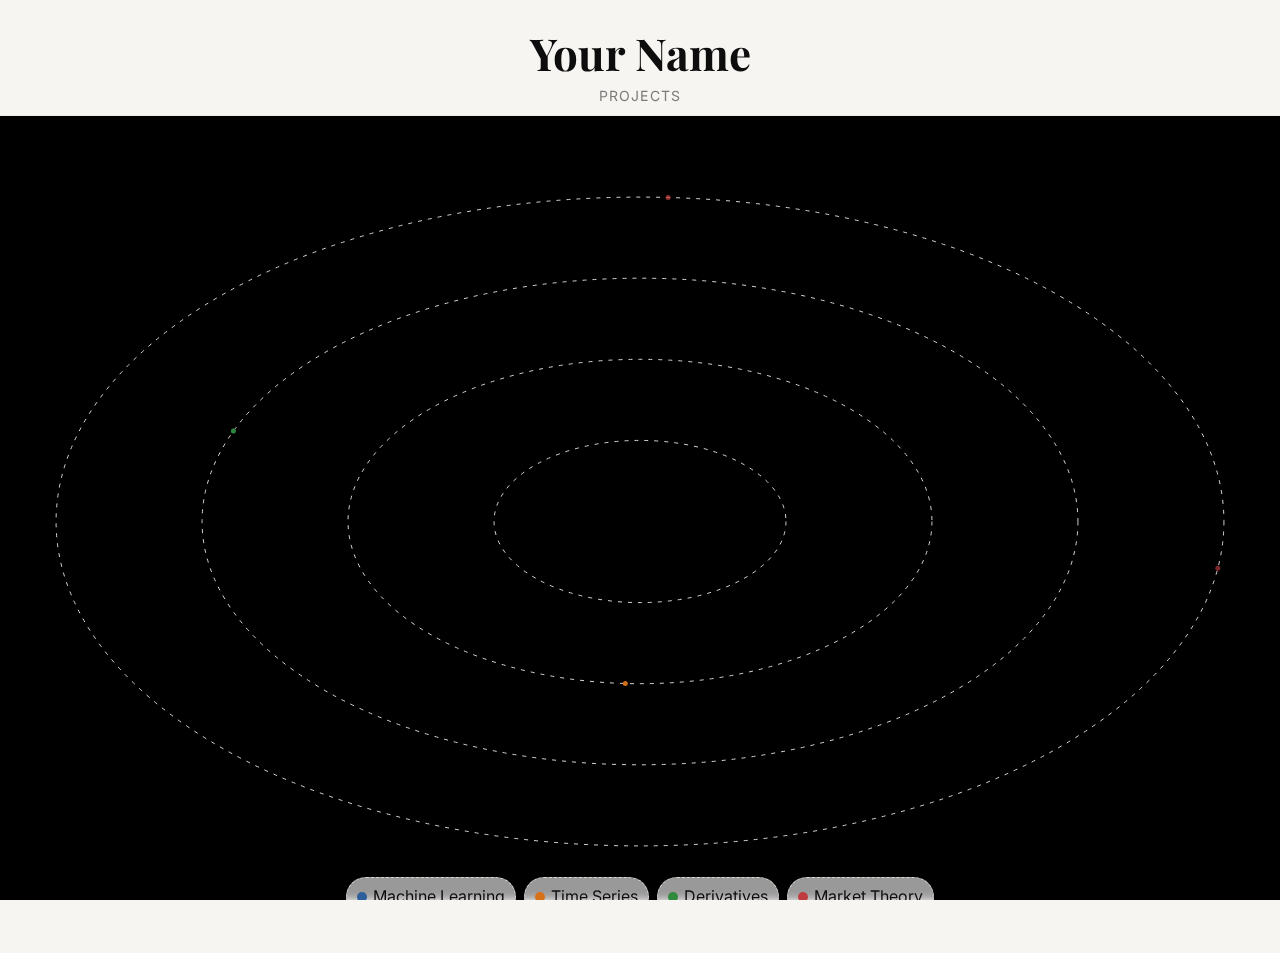
<file: index.html>
<!DOCTYPE html>
<html lang="en">
<head>
  <meta charset="UTF-8" />
  <meta name="viewport" content="width=device-width, initial-scale=1" />
  <title>Quant Portfolio</title>
  <link rel="preconnect" href="https://fonts.googleapis.com">
  <link rel="preconnect" href="https://fonts.gstatic.com" crossorigin>
  <link href="https://fonts.googleapis.com/css2?family=Inter:wght@400;600&family=Playfair+Display:wght@600;700&display=swap" rel="stylesheet">
  <link rel="stylesheet" href="assets/style.css" />
</head>
<body class="home">
  <header class="hero">
    <h1 class="hero__name" id="your-name">Your Name</h1>
    <div class="hero__sub">Projects</div>
  </header>

  <main class="canvas-wrap">
    <canvas id="cosmic"></canvas>
    <div class="legend" id="legend"></div>
    <div id="tooltip" class="tooltip" style="display:none;"></div>
  </main>

  <footer class="site-footer">
    <span>Click a dot to open a project.</span>
  </footer>

  <script src="js/home.js"></script>
</body>
</html>
</file>
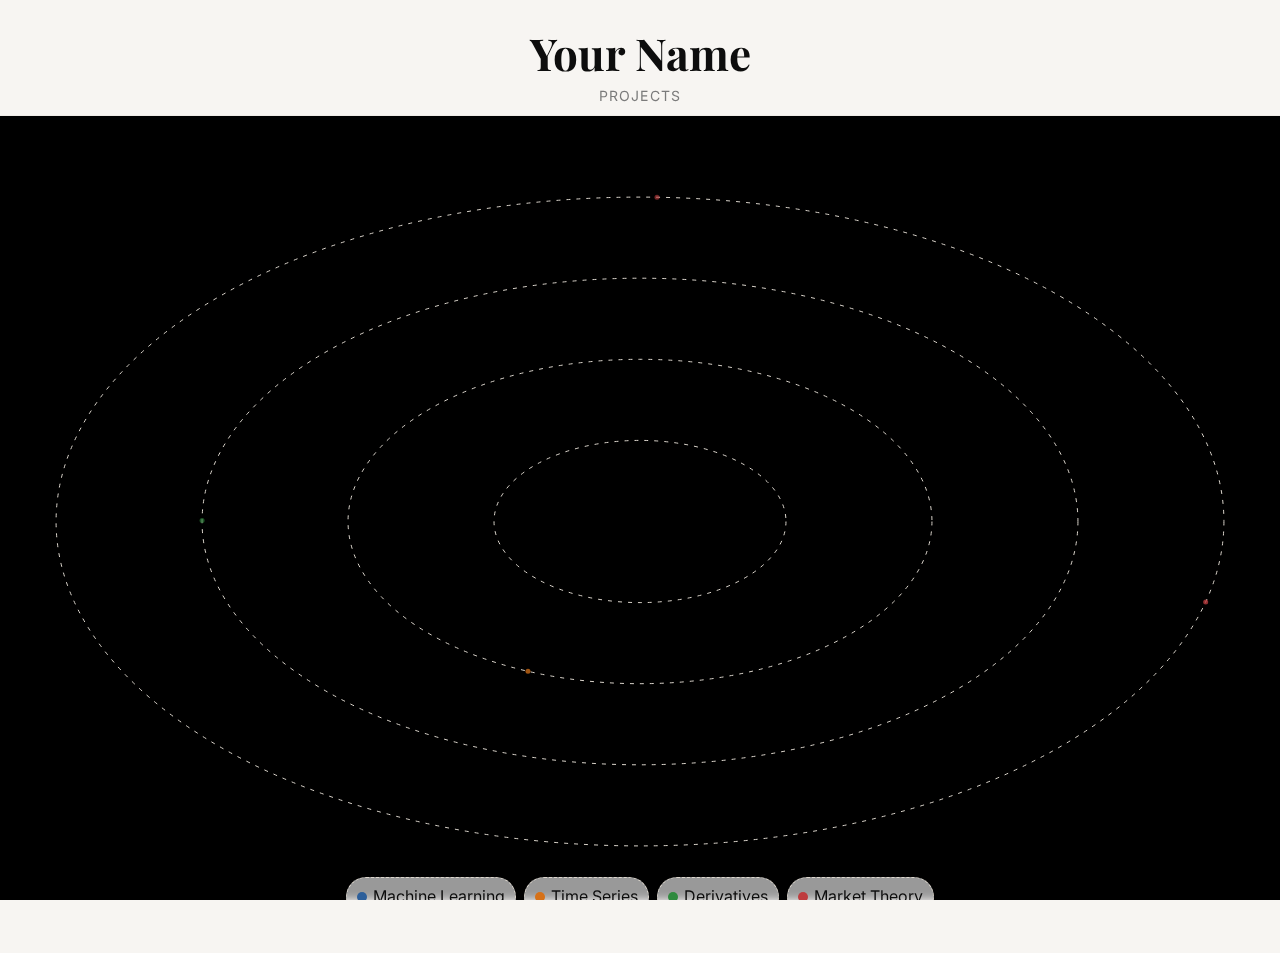
<file: portfolio/index.html>
<!DOCTYPE html>
<html>
  <head>
    <meta charset="utf-8">
    <title>Redirecting...</title>
    <link rel="canonical" href="https://smar-01.github.io/"/>
    <meta http-equiv="refresh" content="0; url=https://smar-01.github.io/" />
  </head>
  <body>
    <h1>Redirecting to portfolio...</h1>
    <p>If you are not redirected, <a href="https://smar-01.github.io/">click here to go to the portfolio</a>.</p>
  </body>
</html>
</file>
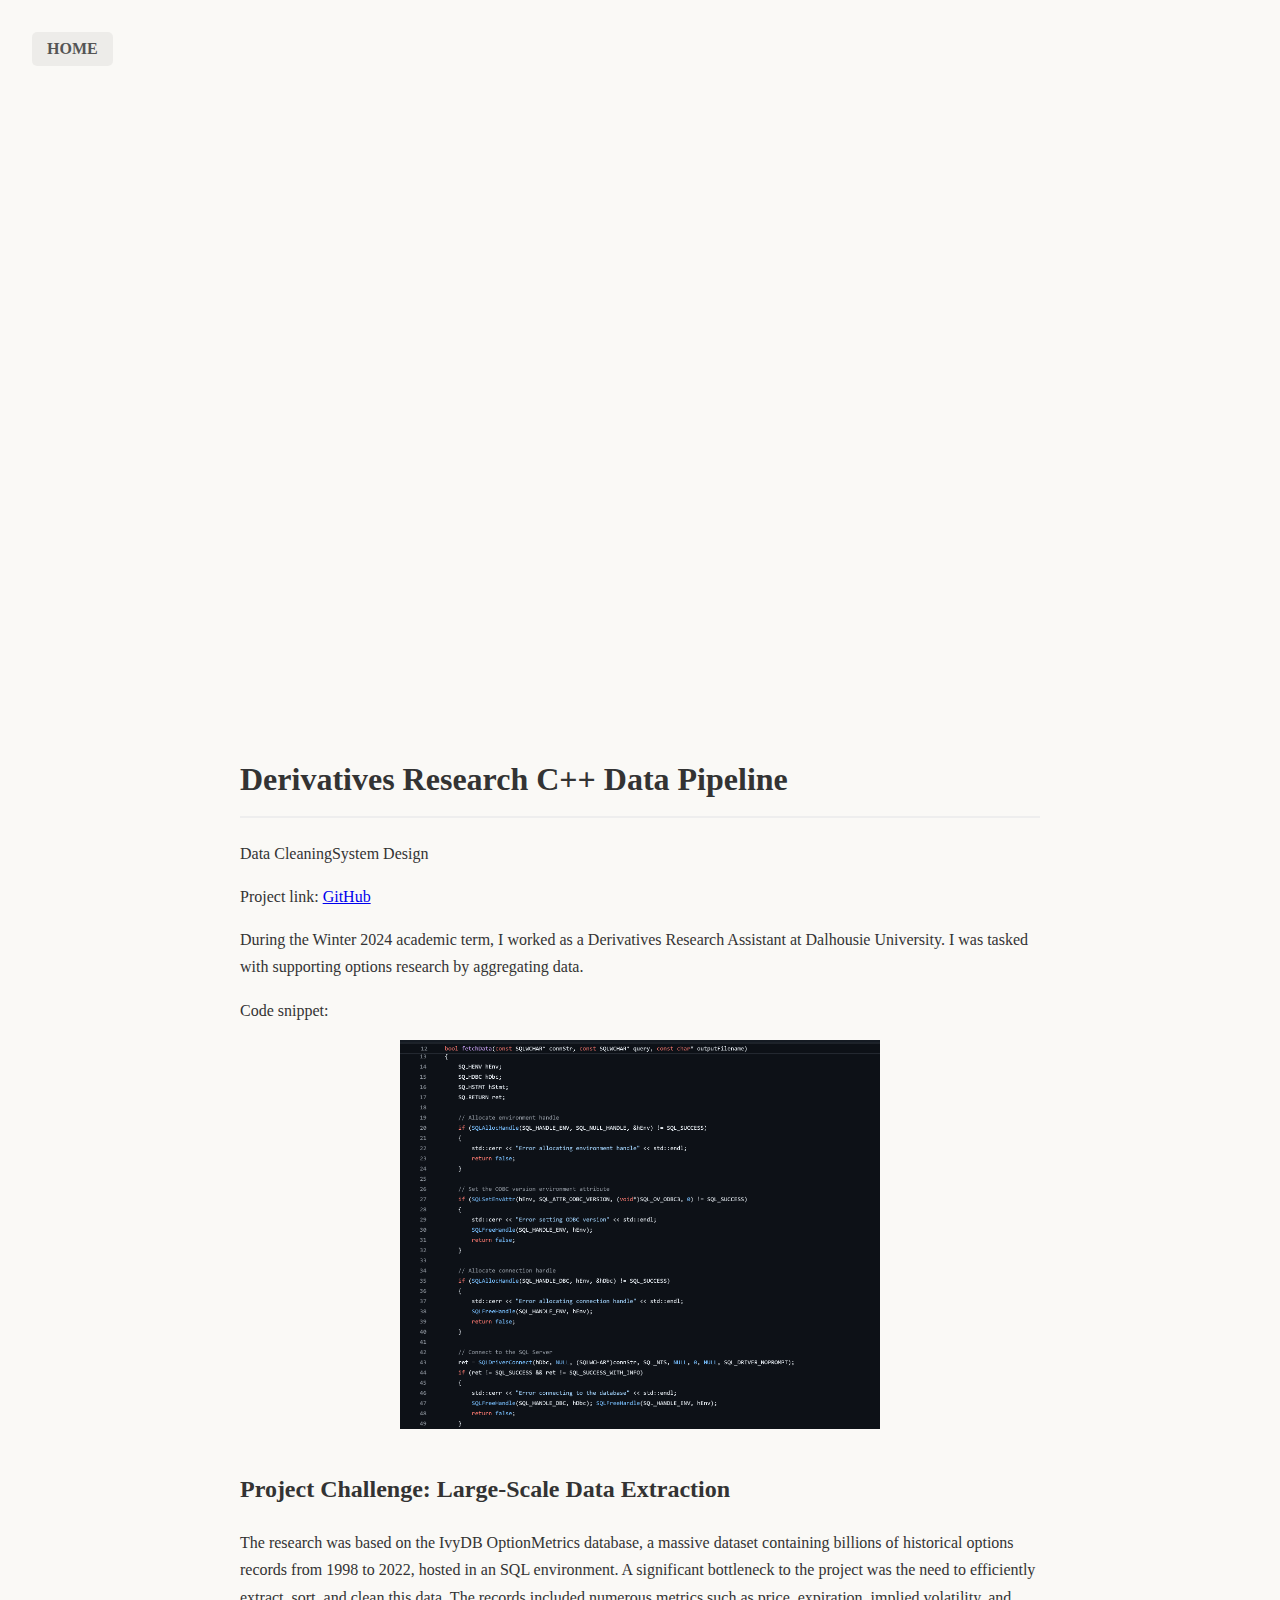
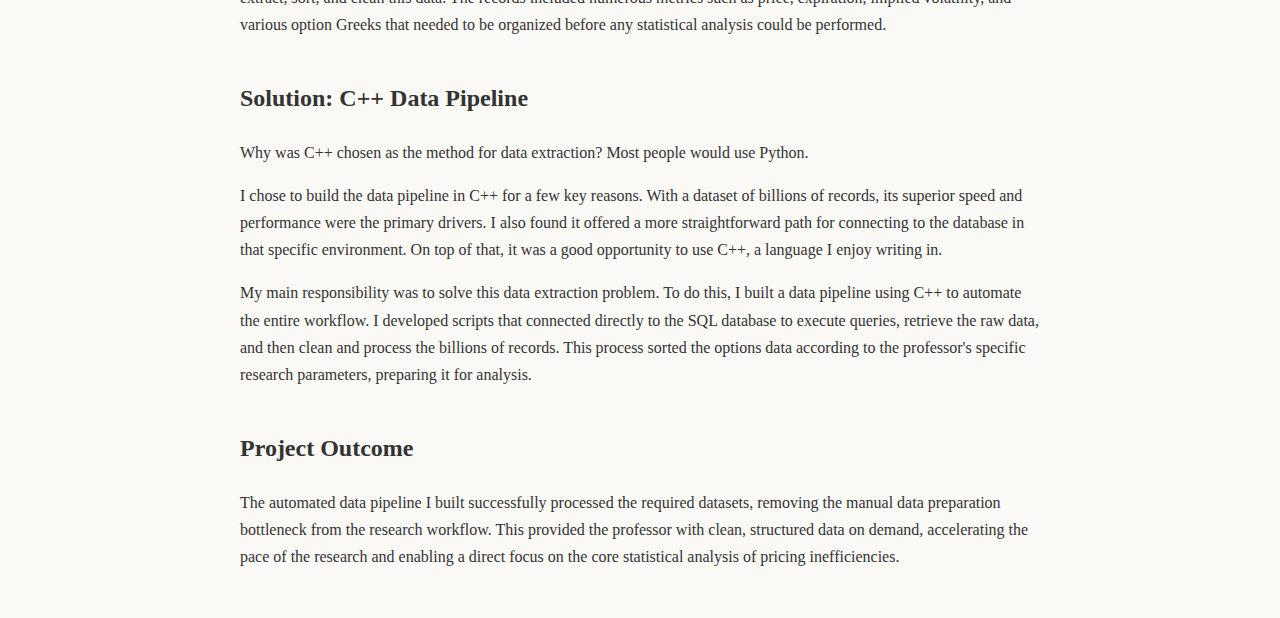
<file: derivatives-data-pipeline.html>
<!DOCTYPE html>
<html lang="en">
<head>
    <meta charset="UTF-8">
    <meta name="viewport" content="width=device-width, initial-scale-1.0">
    <title>Derivatives C++ Data Pipeline</title>
    <link rel="stylesheet" href="style.css">
</head>
<body>
    <header class="project-page-header">
        <div class="container">
            <a href="index.html" class="home-button">HOME</a>
        </div>
    </header>

    <div class="container">
        <main class="markdown-content">


<h1>Derivatives Research C++ Data Pipeline</h1>
<span class="category-tag">Data Cleaning</span><span class="category-tag">System Design</span>

<p>
    Project link: <a href="https://github.com/smar-01/Derivative-Pricing-Historical-Analysis/tree/main" target="_blank" rel="noopener noreferrer">GitHub</a>
</p>

<p>
    During the Winter 2024 academic term, I worked as a Derivatives Research Assistant at Dalhousie University. I was tasked with supporting options research by aggregating data.
</p>

<p>
    Code snippet:
</p>
<img src="derivatives-data-pipeline/1-1.png" style="width:60%; max-width:800px; display:block; margin:1em auto;">

<h2>Project Challenge: Large-Scale Data Extraction</h2>
<p>
    The research was based on the IvyDB OptionMetrics database, a massive dataset containing billions of historical options records from 1998 to 2022, hosted in an SQL environment. A significant bottleneck to the project was the need to efficiently extract, sort, and clean this data. The records included numerous metrics such as price, expiration, implied volatility, and various option Greeks that needed to be organized before any statistical analysis could be performed.
</p>

<h2>Solution: C++ Data Pipeline</h2>
<p>
    Why was C++ chosen as the method for data extraction? Most people would use Python.
    
</p>

<p>
    I chose to build the data pipeline in C++ for a few key reasons. With a dataset of billions of records, its superior speed and performance were the primary drivers. I also found it offered a more straightforward path for connecting to the database in that specific environment. On top of that, it was a good opportunity to use C++, a language I enjoy writing in.
</p>
<p>
    My main responsibility was to solve this data extraction problem. To do this, I built a data pipeline using C++ to automate the entire workflow. I developed scripts that connected directly to the SQL database to execute queries, retrieve the raw data, and then clean and process the billions of records. This process sorted the options data according to the professor's specific research parameters, preparing it for analysis.
</p>


<h2>Project Outcome</h2>
<p>
    The automated data pipeline I built successfully processed the required datasets, removing the manual data preparation bottleneck from the research workflow. This provided the professor with clean, structured data on demand, accelerating the pace of the research and enabling a direct focus on the core statistical analysis of pricing inefficiencies.
</p>


</main>
    </div>
</body>
</html>
</file>
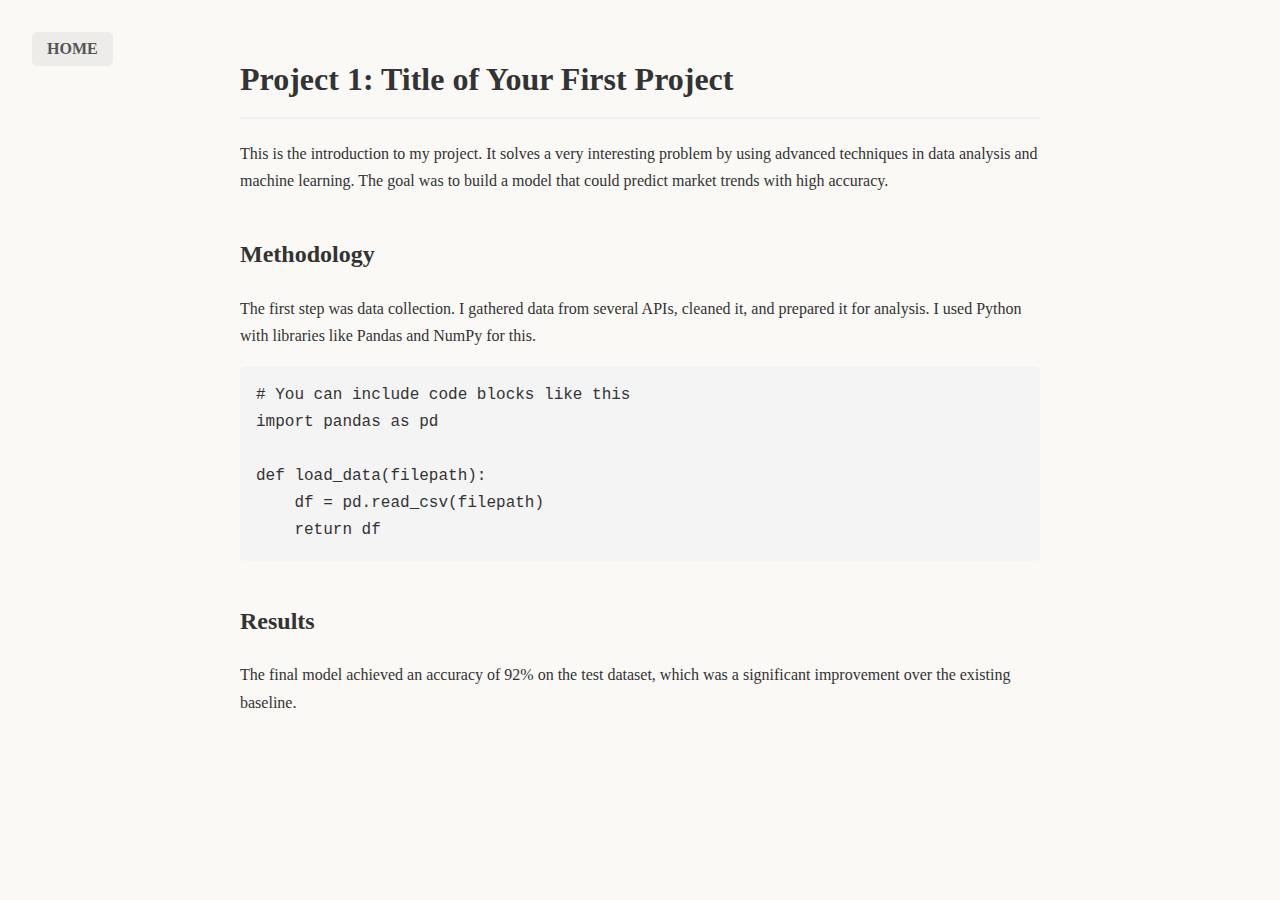
<file: project1.html>
<!-- 
    File: project1.html (Template for your project pages)
    COPY this file to create project2.html, project3.html, etc.
    Then, just change the content inside the <main> section.
-->
<!DOCTYPE html>
<html lang="en">
<head>
    <meta charset="UTF-8">
    <meta name="viewport" content="width=device-width, initial-scale=1.0">
    <title>Project 1</title>
    <link rel="stylesheet" href="style.css">
</head>
<body>
    <!-- This button returns to the homepage -->
    <a href="index.html" class="home-button">HOME</a>

    <div class="container">
        <!-- All your project content goes inside this <main> tag -->
        <main class="markdown-content">
            
            <h1>Project 1: Title of Your First Project</h1>

            <p>
                This is the introduction to my project. It solves a very interesting problem by using
                advanced techniques in data analysis and machine learning. The goal was to build a
                model that could predict market trends with high accuracy.
            </p>

            <h2>Methodology</h2>
            <p>
                The first step was data collection. I gathered data from several APIs, cleaned it, and
                prepared it for analysis. I used Python with libraries like Pandas and NumPy for this.
            </p>

            <pre><code># You can include code blocks like this
import pandas as pd

def load_data(filepath):
    df = pd.read_csv(filepath)
    return df</code></pre>

            <h2>Results</h2>
            <p>
                The final model achieved an accuracy of 92% on the test dataset, which was a significant
                improvement over the existing baseline.
            </p>

        </main>
    </div>
</body>
</html>
</file>
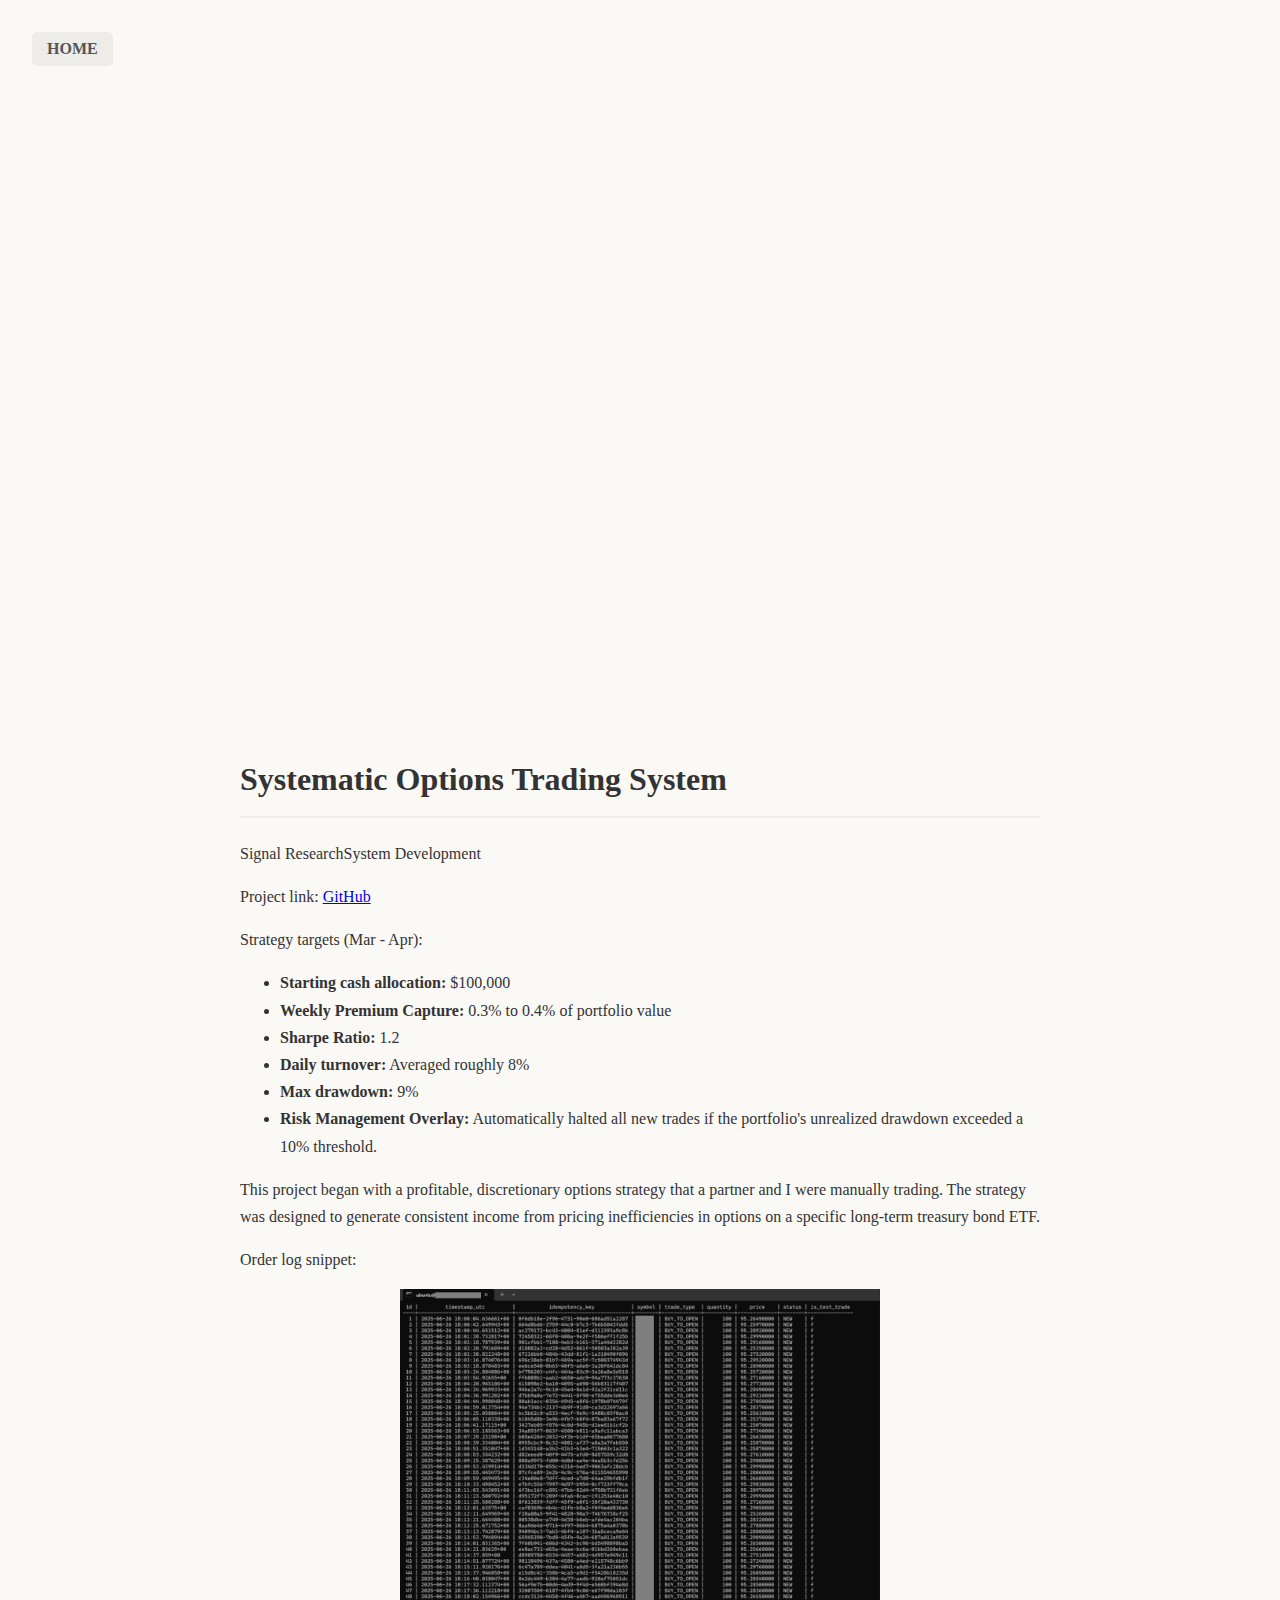
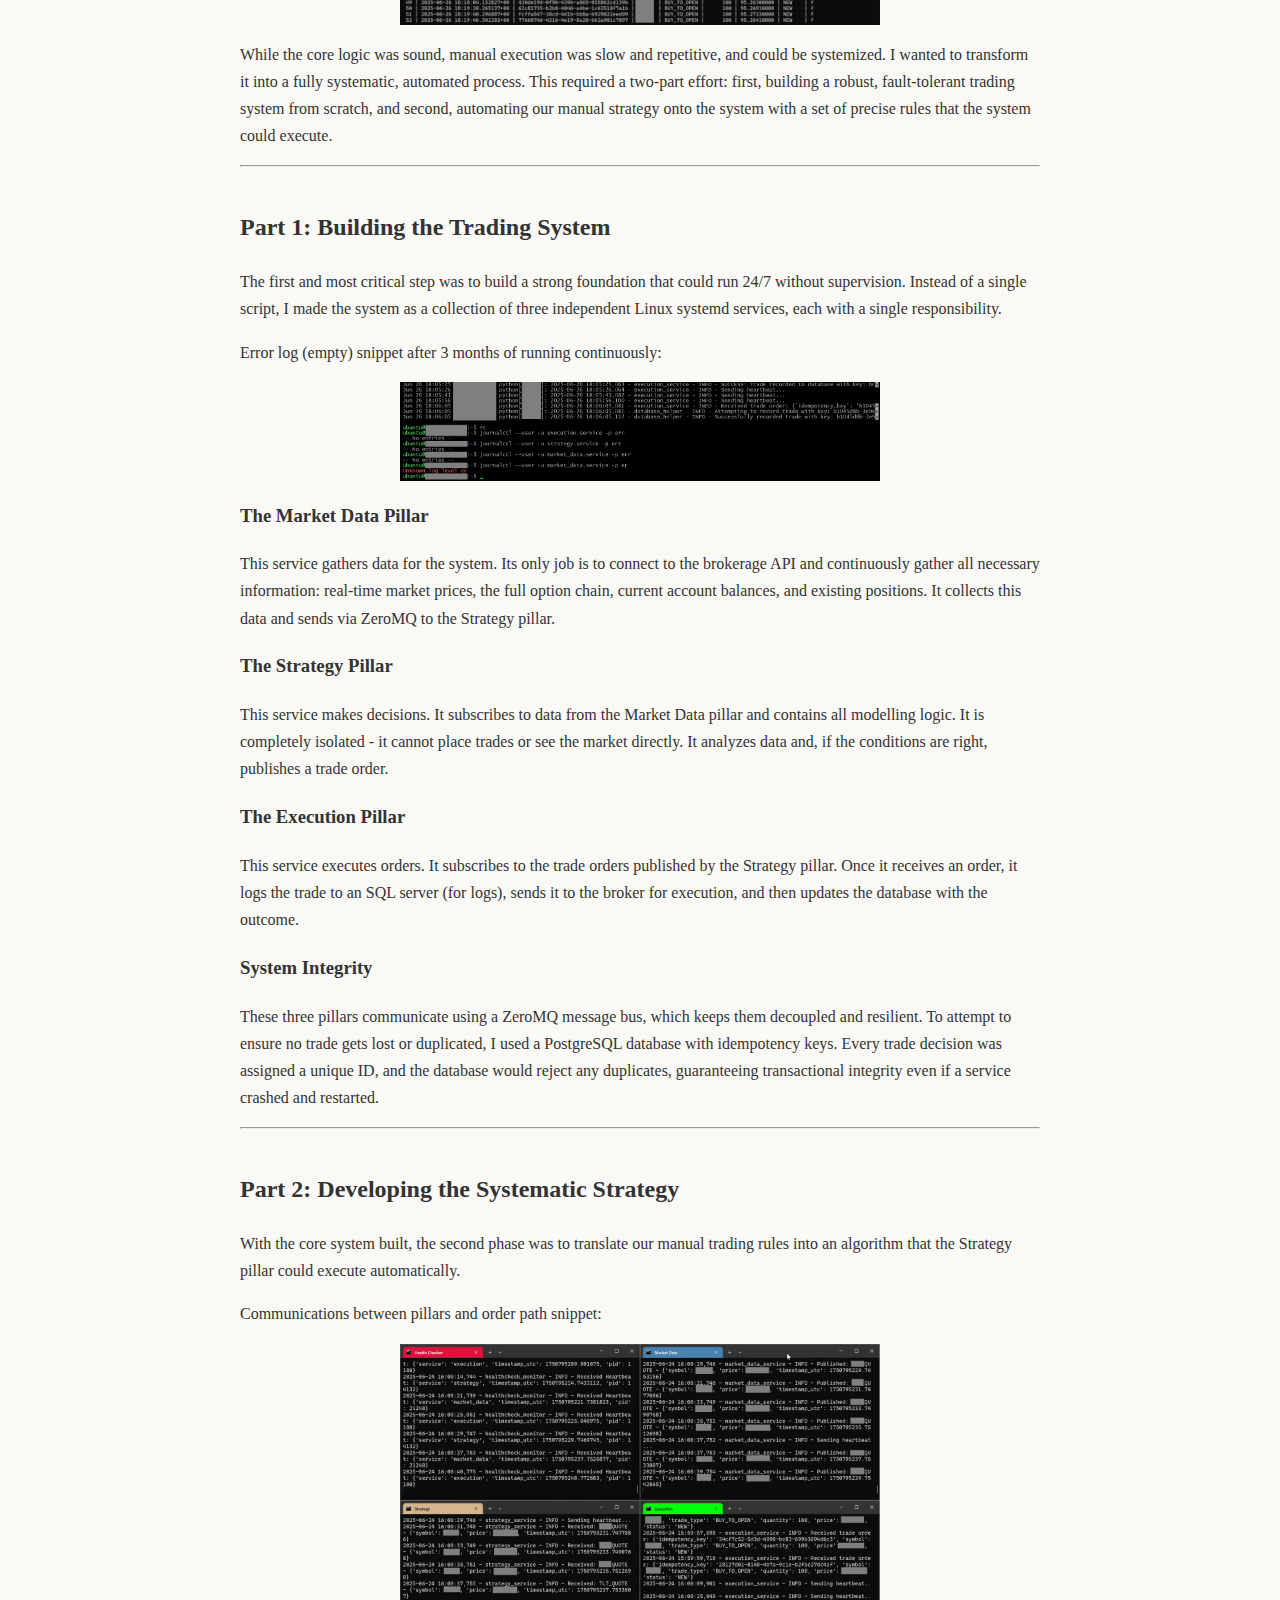
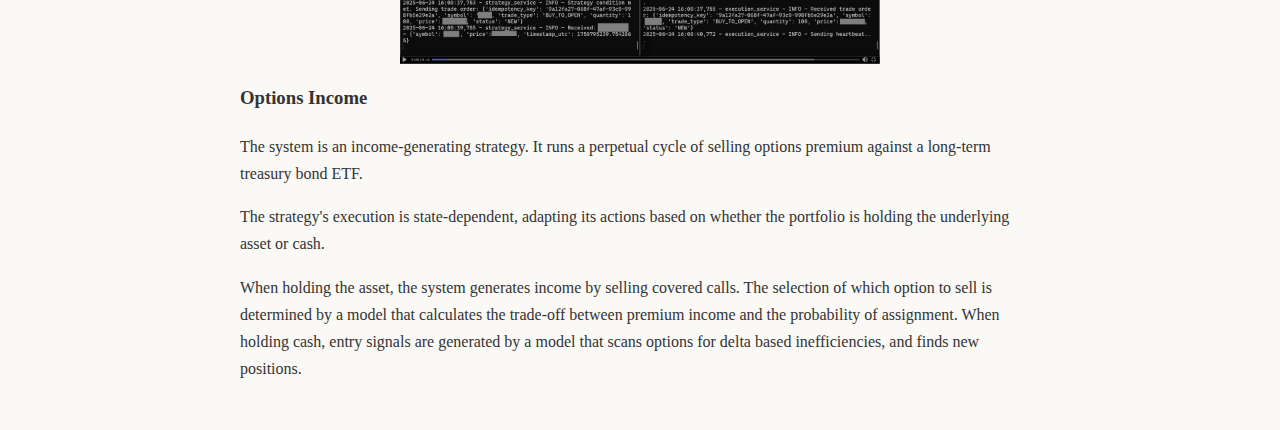
<file: systematic-options-trading-system.html>
<!DOCTYPE html>
<html lang="en">
<head>
    <meta charset="UTF-8">
    <meta name="viewport" content="width=device-width, initial-scale-1.0">
    <title>Derivatives C++ Data Pipeline</title>
    <link rel="stylesheet" href="style.css">
</head>
<body>
    <header class="project-page-header">
        <div class="container">
            <a href="index.html" class="home-button">HOME</a>
        </div>
    </header>

    <div class="container">
        <main class="markdown-content">


<h1>Systematic Options Trading System</h1>
<span class="category-tag">Signal Research</span><span class="category-tag">System Development</span>

<p>
    Project link: <a href="https://github.com/smar-01/avenor-system-public" target="_blank" rel="noopener noreferrer">GitHub</a>
</p>

<p>
    Strategy targets (Mar - Apr):
</p>
<ul>
    <li><strong>Starting cash allocation:</strong> $100,000</li>
    <li><strong>Weekly Premium Capture:</strong> 0.3% to 0.4% of portfolio value</li>
    <li><strong>Sharpe Ratio:</strong> 1.2</li>
    <li><strong>Daily turnover:</strong> Averaged roughly 8%</li>
    <li><strong>Max drawdown:</strong> 9%</li>
    <li><strong>Risk Management Overlay:</strong> Automatically halted all new trades if the portfolio's unrealized drawdown exceeded a 10% threshold.</li>
</ul>


<p>
    This project began with a profitable, discretionary options strategy that a partner and I were manually trading. The strategy was designed to generate consistent income from pricing inefficiencies in options on a specific long-term treasury bond ETF.
</p>

<p>
    Order log snippet:
</p>
<img src="systematic-options-trading-system/1-1.png" style="width:60%; max-width:800px; display:block; margin:1em auto;">

<p>
    While the core logic was sound, manual execution was slow and repetitive, and could be systemized. I wanted to transform it into a fully systematic, automated process. This required a two-part effort: first, building a robust, fault-tolerant trading system from scratch, and second, automating our manual strategy onto the system with a set of precise rules that the system could execute.
</p>

<hr>

<h2>Part 1: Building the Trading System</h2>
<p>
    The first and most critical step was to build a strong foundation that could run 24/7 without supervision. Instead of a single script, I made the system as a collection of three independent Linux systemd services, each with a single responsibility.
</p>

<p>
    Error log (empty) snippet after 3 months of running continuously:
</p>
<img src="systematic-options-trading-system/1-2.png" style="width:60%; max-width:800px; display:block; margin:1em auto;">

<h3>The Market Data Pillar</h3>
<p>
    This service gathers data for the system. Its only job is to connect to the brokerage API and continuously gather all necessary information: real-time market prices, the full option chain, current account balances, and existing positions. It collects this data and sends via ZeroMQ to the Strategy pillar.
</p>

<h3>The Strategy Pillar</h3>
<p>
    This service makes decisions. It subscribes to data from the Market Data pillar and contains all modelling logic. It is completely isolated - it cannot place trades or see the market directly. It analyzes data and, if the conditions are right, publishes a trade order.
</p>

<h3>The Execution Pillar</h3>
<p>
    This service executes orders. It subscribes to the trade orders published by the Strategy pillar. Once it receives an order, it logs the trade to an SQL server (for logs), sends it to the broker for execution, and then updates the database with the outcome.
</p>

<h3>System Integrity</h3>
<p>
    These three pillars communicate using a ZeroMQ message bus, which keeps them decoupled and resilient. To attempt to ensure no trade gets lost or duplicated, I used a PostgreSQL database with idempotency keys. Every trade decision was assigned a unique ID, and the database would reject any duplicates, guaranteeing transactional integrity even if a service crashed and restarted.
</p>

<hr>

<h2>Part 2: Developing the Systematic Strategy</h2>
<p>
    With the core system built, the second phase was to translate our manual trading rules into an algorithm that the Strategy pillar could execute automatically.
</p>

<p>
    Communications between pillars and order path snippet:
</p>
<img src="systematic-options-trading-system/1-3.png" style="width:60%; max-width:800px; display:block; margin:1em auto;">

<h3>Options Income</h3>
<p>
    The system is an income-generating strategy. It runs a perpetual cycle of selling options premium against a long-term treasury bond ETF.
</p>
<p>
    The strategy's execution is state-dependent, adapting its actions based on whether the portfolio is holding the underlying asset or cash.
</p>

<p>
When holding the asset, the system generates income by selling covered calls. The selection of which option to sell is determined by a model that calculates the trade-off between premium income and the probability of assignment. When holding cash, entry signals are generated by a model that scans options for delta based inefficiencies, and finds new positions.
</p>

</main>
    </div>
</body>
</html>
</file>
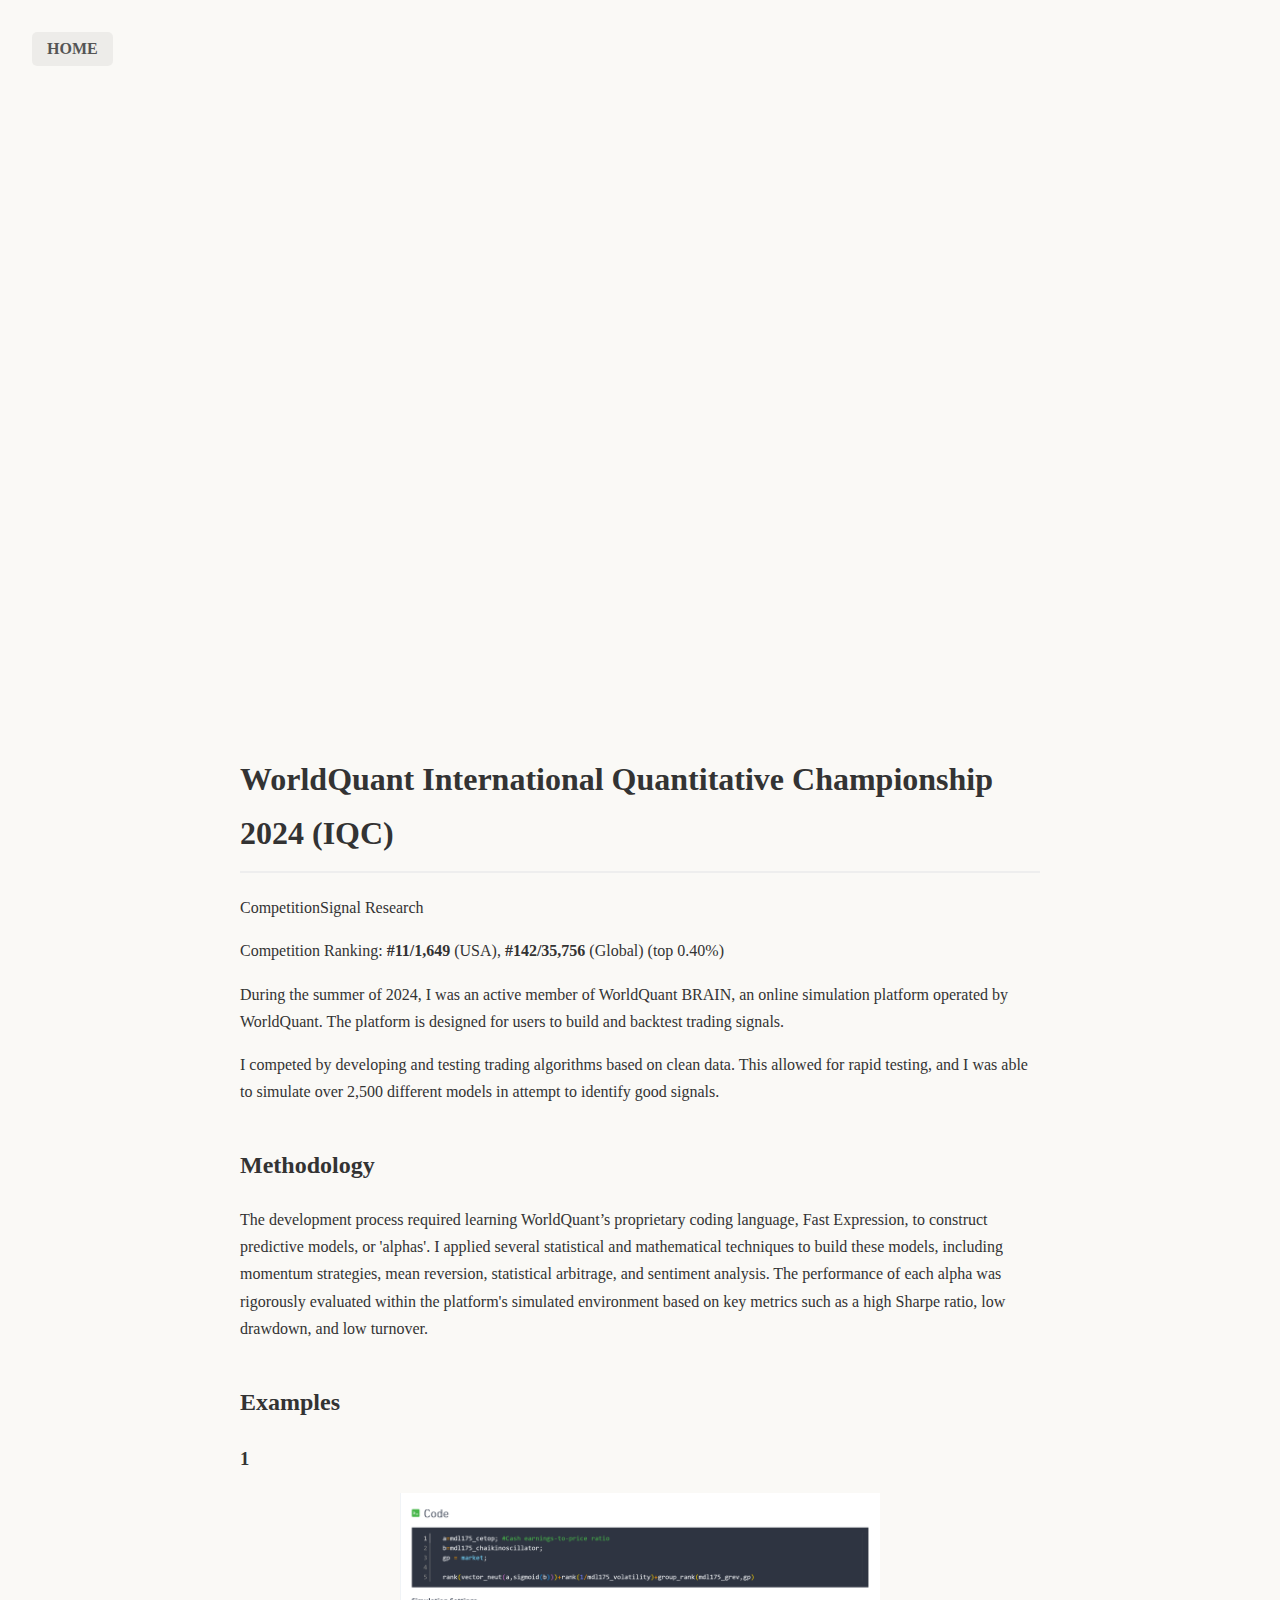
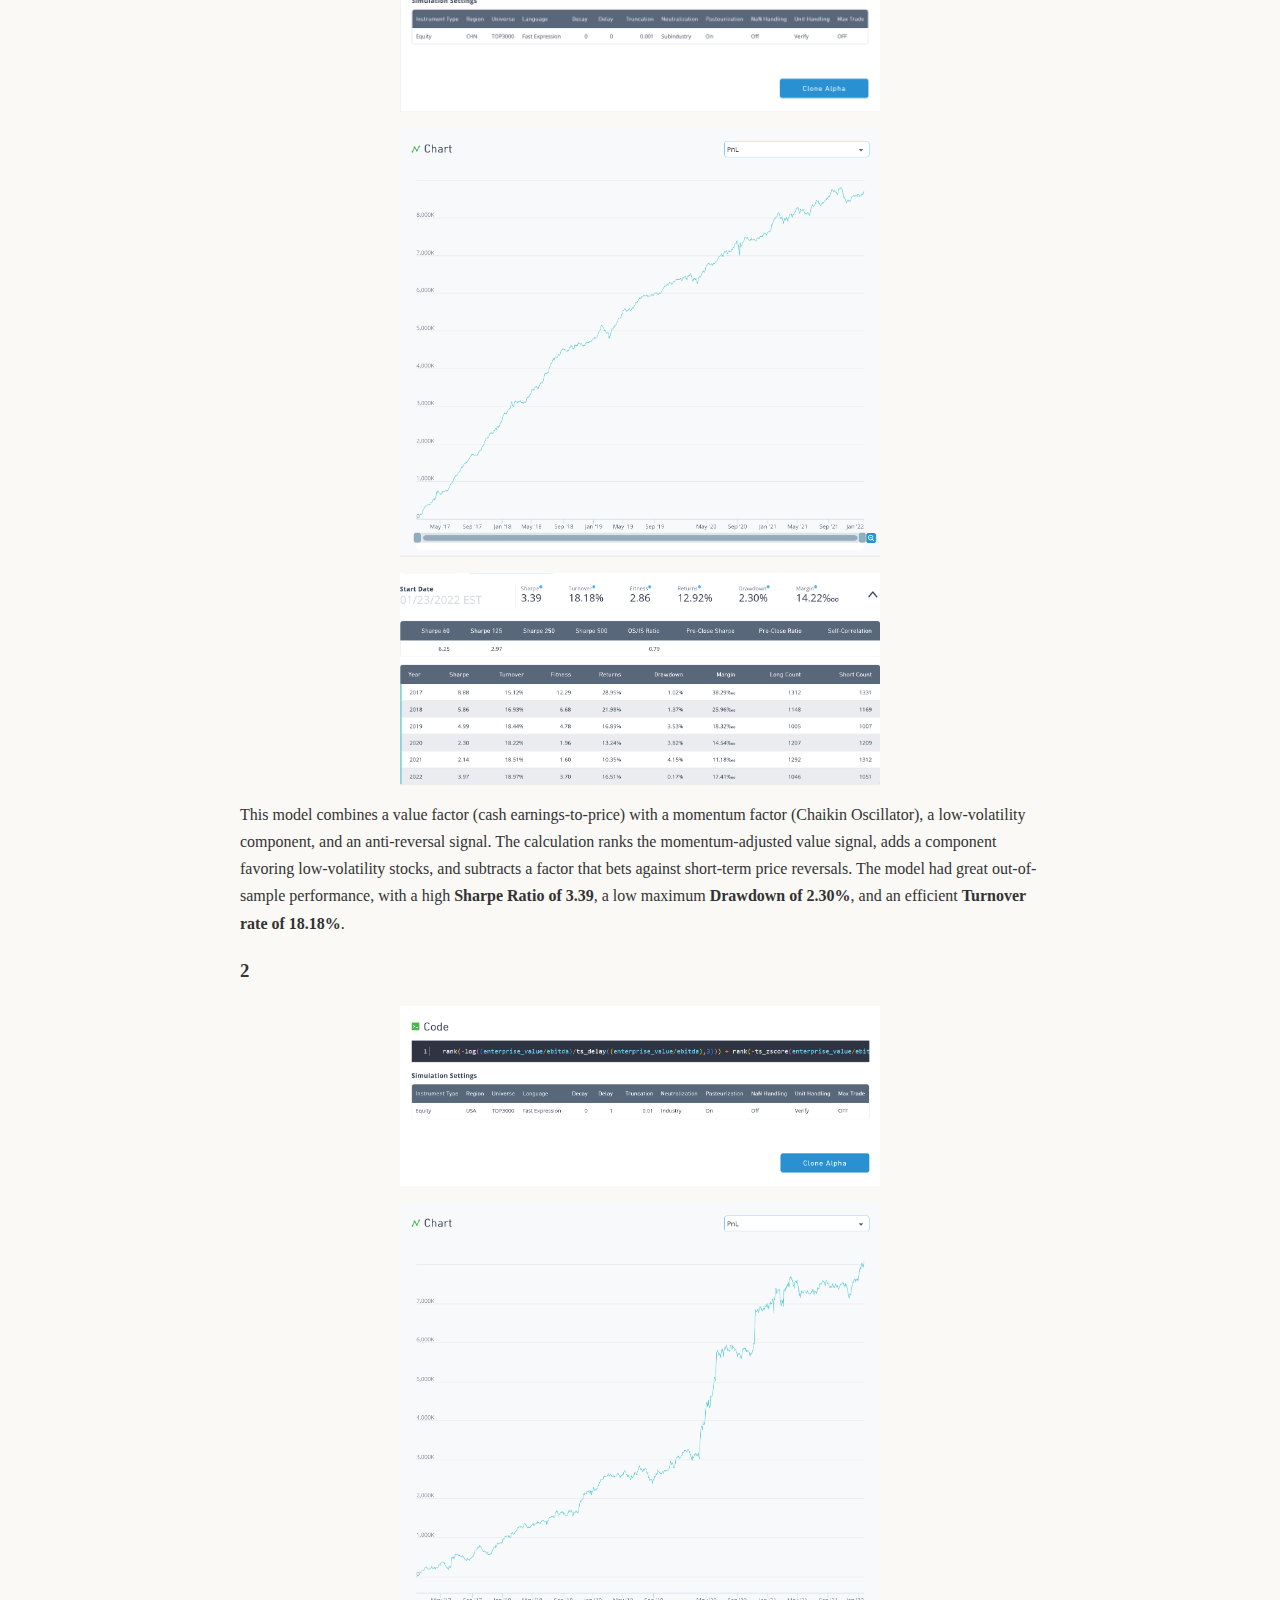
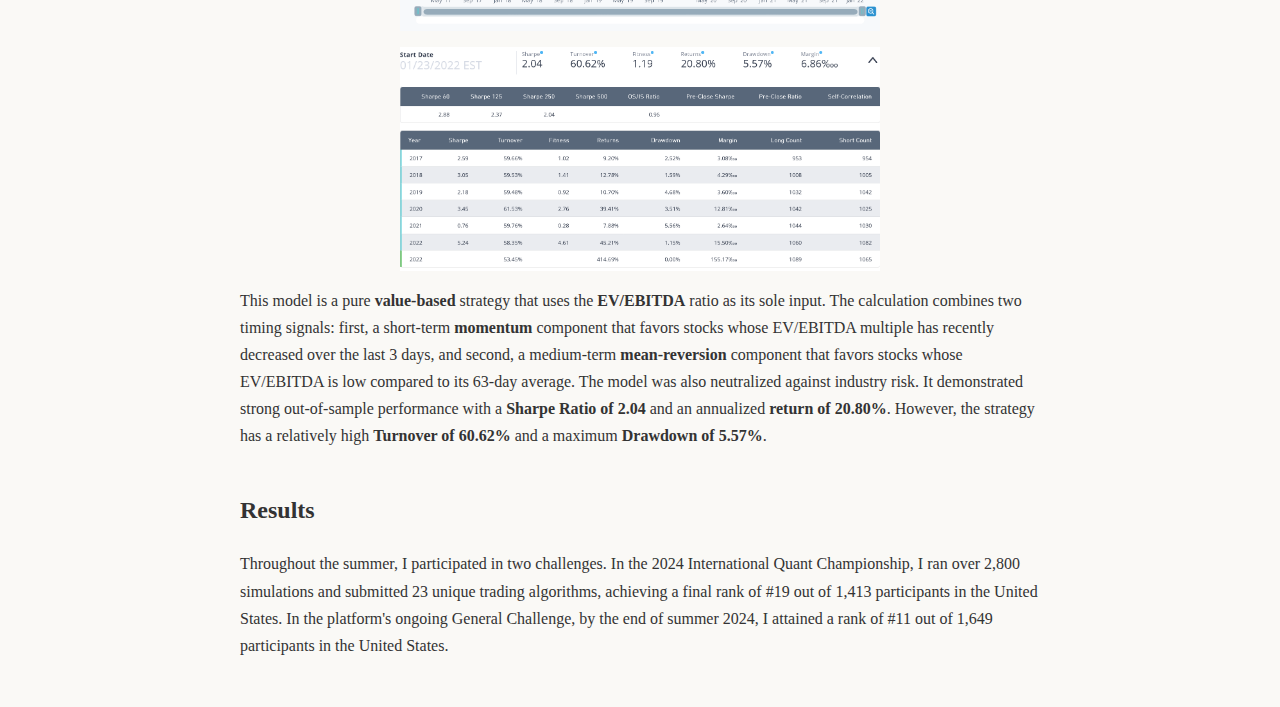
<file: worldquant-iqc.html>
<!DOCTYPE html>
<html lang="en">
<head>
    <meta charset="UTF-8">
    <meta name="viewport" content="width=device-width, initial-scale-1.0">
    <title>WorldQuant IQC</title>
    <link rel="stylesheet" href="style.css">
</head>
<body>
    <header class="project-page-header">
        <div class="container">
            <a href="index.html" class="home-button">HOME</a>
        </div>
    </header>

    <div class="container">
        <main class="markdown-content">
            
        <h1>WorldQuant International Quantitative Championship 2024 (IQC)</h1>
        <span class="category-tag">Competition</span><span class="category-tag">Signal Research</span>

        <p>
            Competition Ranking: <strong>#11/1,649</strong> (USA), <strong>#142/35,756</strong> (Global) (top 0.40%)
        </p>

        <p>
            During the summer of 2024, I was an active member of WorldQuant BRAIN, an online simulation platform operated by WorldQuant. 
            
            The platform is designed for users to build and backtest trading signals. 
        </p>
        <p>
            I competed by developing and testing trading algorithms based on clean data. This allowed for rapid testing, and I was able to simulate over 2,500 different models in attempt to identify good signals.
        </p>

        <h2>Methodology</h2>
        <p>
            The development process required learning WorldQuant’s proprietary coding language, Fast Expression, to construct predictive models, or 'alphas'. I applied several statistical and mathematical techniques to build these models, including momentum strategies, mean reversion, statistical arbitrage, and sentiment analysis. The performance of each alpha was rigorously evaluated within the platform's simulated environment based on key metrics such as a high Sharpe ratio, low drawdown, and low turnover.
        </p>

        <h2>Examples</h2>
        <h3>1</h3>
        <img src="worldquant-iqc/1-1.png" style="width:60%; max-width:800px; display:block; margin:1em auto;">
        <img src="worldquant-iqc/1-2.png" style="width:60%; max-width:800px; display:block; margin:1em auto;">
        <img src="worldquant-iqc/1-3.png" style="width:60%; max-width:800px; display:block; margin:1em auto;">
        <p>
        This model combines a value factor (cash earnings-to-price) with a momentum factor (Chaikin Oscillator), a low-volatility component, and an anti-reversal signal. The calculation ranks the momentum-adjusted value signal, adds a component favoring low-volatility stocks, and subtracts a factor that bets against short-term price reversals. The model had great out-of-sample performance, with a high <strong>Sharpe Ratio of 3.39</strong>, a low maximum <strong>Drawdown of 2.30%</strong>, and an efficient <strong>Turnover rate of 18.18%</strong>.
        </p>    

        <h3>2</h3>
        <img src="worldquant-iqc/2-1.png" style="width:60%; max-width:800px; display:block; margin:1em auto;">
        <img src="worldquant-iqc/2-2.png" style="width:60%; max-width:800px; display:block; margin:1em auto;">
        <img src="worldquant-iqc/2-3.png" style="width:60%; max-width:800px; display:block; margin:1em auto;">
        <p>
            This model is a pure <strong>value-based</strong> strategy that uses the <strong>EV/EBITDA</strong> ratio as its sole input. The calculation combines two timing signals: first, a short-term <strong>momentum</strong> component that favors stocks whose EV/EBITDA multiple has recently decreased over the last 3 days, and second, a medium-term <strong>mean-reversion</strong> component that favors stocks whose EV/EBITDA is low compared to its 63-day average. The model was also neutralized against industry risk. It demonstrated strong out-of-sample performance with a <strong>Sharpe Ratio of 2.04</strong> and an annualized <strong>return of 20.80%</strong>. However, the strategy has a relatively high <strong>Turnover of 60.62%</strong> and a maximum <strong>Drawdown of 5.57%</strong>.
        </p>  

        <h2>Results</h2>
        <p>
            Throughout the summer, I participated in two challenges. In the 2024 International Quant Championship, I ran over 2,800 simulations and submitted 23 unique trading algorithms, achieving a final rank of #19 out of 1,413 participants in the United States. In the platform's ongoing General Challenge, by the end of summer 2024, I attained a rank of #11 out of 1,649 participants in the United States.
        </p>

        </main>
    </div>
</body>
</html>
</file>
<file: assets/style.css>
*{box-sizing:border-box}
:root{
  --bg:#f7f5f2;
  --ink:#0d0d0d;
  --muted:#7b7b7b;
  --ring:#dcd6cd;
}
html,body{height:100%;margin:0;overflow:hidden}
body{background:var(--bg);color:var(--ink);font:16px/1.6 Inter, system-ui, -apple-system, Segoe UI, Roboto, Ubuntu, Cantarell, Noto Sans, sans-serif}

/* Header */
.hero{padding:28px 16px 8px;text-align:center}
.hero__name{font-family:'Playfair Display', serif;font-size:44px;line-height:1.15;margin:0}
.hero__sub{margin-top:6px;font-size:14px;letter-spacing:.08em;text-transform:uppercase;color:var(--muted)}

/* Canvas area fills whatever is left; no scroll */
.canvas-wrap{position:relative;width:100vw;height:calc(100vh - 88px); /* 88px ≈ header */}
#cosmic{width:100%;height:100%;display:block;border-top:1px solid #efece7;
  background:radial-gradient(ellipse at 50% 40%,#faf8f5 0%,#f6f3ef 60%,#f3efe9 100%);
}

.legend{position:absolute;left:0;right:0;bottom:10px;display:flex;gap:8px;flex-wrap:wrap;justify-content:center;padding:0 10px}
.legend .key{display:flex;align-items:center;gap:6px;padding:6px 10px;border:1px dashed var(--ring);border-radius:999px;background:rgba(255,255,255,.6);backdrop-filter:saturate(140%) blur(4px)}
.legend .dot{width:10px;height:10px;border-radius:50%}

.tooltip{position:absolute;padding:6px 10px;border-radius:8px;background:#111;color:#fff;font-size:12px;pointer-events:none;transform:translate(-50%,-130%);white-space:nowrap;box-shadow:0 6px 20px rgba(0,0,0,.08)}
</file>
<file: style.css>
/* File: style.css
    This single file styles your entire website.
*/

/* --- Global Styles --- */
body {
    background-color: #FAF9F6; /* A soft, bone-white color */
    font-family: 'Georgia', 'Times New Roman', serif; /* Professional, low-serif font */
    color: #333; /* Dark gray text for readability */
    margin: 0;
    padding: 2rem;
}

.container {
    max-width: 800px;
    margin: 0 auto; /* Centers the content horizontally */
    display: flex;
    flex-direction: column;
    justify-content: center;
    min-height: 80vh; /* Ensures content is vertically centered on the page */
}

/* --- Homepage Specific Styles --- */
.homepage-header {
    text-align: center;
    margin-bottom: 3rem;
}

.homepage-header h1 {
    font-size: 2.5rem;
    margin: 0;
}

.homepage-header h2 {
    font-size: 1.5rem;
    font-weight: normal;
    margin-top: 0.5rem;
}

.project-list {
    text-align: center;
}

.project-list ul {
    list-style: none; /* Removes bullet points */
    padding: 0;
}

.project-list li {
    margin-bottom: 1.2rem;
}

.project-list a {
    font-size: 1.25rem;
    color: #0056b3;
    text-decoration: none;
    transition: color 0.2s ease;
}

.project-list a:hover {
    text-decoration: underline;
    color: #003d82;
}


/* --- Project Page Specific Styles --- */
.home-button {
    position: absolute; /* Changed from fixed to absolute */
    top: 2rem;
    left: 2rem;
    font-weight: bold;
    color: #555;
    text-decoration: none;
    padding: 8px 15px;
    background-color: rgba(0, 0, 0, 0.05);
    border-radius: 5px;
    transition: background-color 0.2s ease;
}

.home-button:hover {
    background-color: rgba(0, 0, 0, 0.1);
}

.markdown-content {
    width: 100%;
    line-height: 1.7; /* Improves readability */
}

.markdown-content h1 {
    border-bottom: 2px solid #eee;
    padding-bottom: 10px;
    margin-top: 0;
}

.markdown-content h2 {
    margin-top: 2.5rem;
}

.markdown-content p {
    margin-bottom: 1rem;
}

/* Style for code blocks to look like they do in markdown */
.markdown-content pre {
    background-color: #f4f4f4;
    padding: 1rem;
    border-radius: 5px;
    overflow-x: auto; /* Adds scrollbar if code is wide */
}

.markdown-content code {
    font-family: 'Courier New', Courier, monospace;
}
</file>
